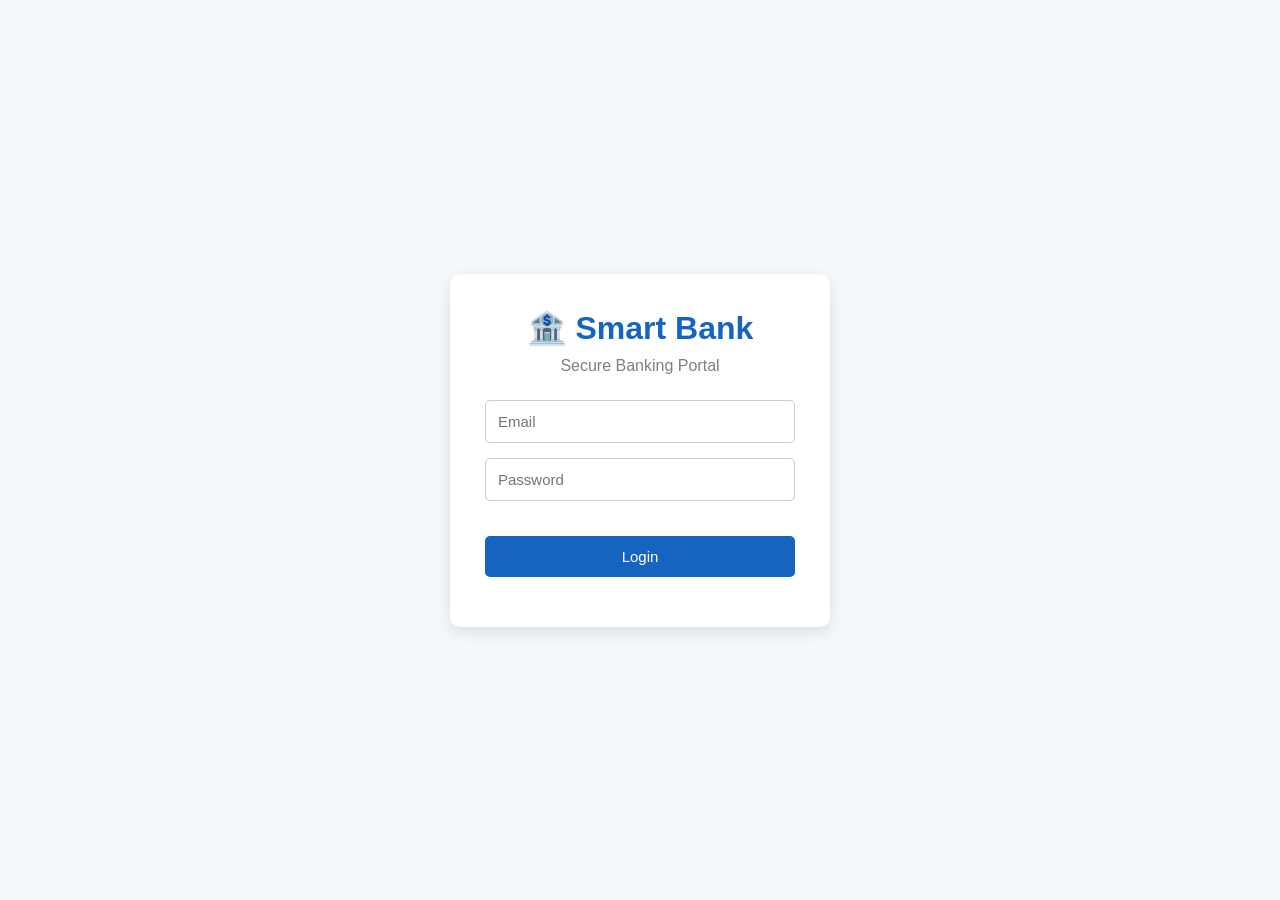
<file: smartback-ui/index.html>
<!DOCTYPE html>
<html lang="en">

<head>

    <meta charset="UTF-8">
    <meta name="viewport" content="width=device-width, initial-scale=1.0">

    <title>Smart Bank - Login</title>

    <link rel="stylesheet" href="css/style.css">

</head>

<body>

<div class="login-container">

    <div class="login-card">

        <h1>🏦 Smart Bank</h1>

        <p class="subtitle">
            Secure Banking Portal
        </p>

        <input
                type="email"
                id="email"
                placeholder="Email">

        <input
                type="password"
                id="password"
                placeholder="Password">

        <button onclick="login()">
            Login
        </button>

        <p class="error" id="error"></p>

    </div>

</div>

<script src="js/api.js"></script>
<script src="js/auth.js"></script>

</body>

</html>
</file>
<file: smartback-ui/css/style.css>
* {
    margin: 0;
    padding: 0;
    box-sizing: border-box;
    font-family: "Segoe UI", Arial, sans-serif;
}

body {
    background: #f4f7fb;
    color: #333;
}

/* ---------------- Login ---------------- */

.login-container {
    height: 100vh;
    display: flex;
    justify-content: center;
    align-items: center;
}

.login-card {
    width: 380px;
    background: white;
    padding: 35px;
    border-radius: 10px;
    box-shadow: 0 5px 15px rgba(0,0,0,0.1);
}

.login-card h1 {
    color: #1565c0;
    text-align: center;
    margin-bottom: 10px;
}

.subtitle {
    text-align: center;
    color: gray;
    margin-bottom: 25px;
}

.login-card input {
    width: 100%;
    padding: 12px;
    margin-bottom: 15px;
    border: 1px solid #cccccc;
    border-radius: 5px;
    font-size: 15px;
}

.login-card button {
    width: 100%;
}

/* ---------------- Header ---------------- */

.navbar {
    background: #1565c0;
    color: white;
    padding: 18px 40px;
    display: flex;
    justify-content: space-between;
    align-items: center;
}

.navbar h2 {
    font-weight: 500;
}

.navbar button {
    width: auto;
    background: white;
    color: #1565c0;
    padding: 10px 18px;
}

.navbar button:hover {
    background: #eeeeee;
}

/* ---------------- Layout ---------------- */

.container {
    width: 90%;
    max-width: 1200px;
    margin: 30px auto;
}

.card {
    background: white;
    border-radius: 8px;
    padding: 25px;
    margin-bottom: 25px;
    box-shadow: 0 2px 8px rgba(0,0,0,0.08);
}

/* ---------------- Dashboard ---------------- */

.balance-card {
    background: #1565c0;
    color: white;
    border-radius: 10px;
    padding: 30px;
    margin-bottom: 25px;
}

.balance-card h3 {
    font-weight: normal;
    margin-bottom: 8px;
}

.balance {
    font-size: 36px;
    font-weight: bold;
}

.menu {
    display: flex;
    gap: 15px;
    flex-wrap: wrap;
    margin-bottom: 25px;
}

.menu button {
    flex: 1;
    min-width: 170px;
}

/* ---------------- Form ---------------- */

label {
    display: block;
    margin-top: 15px;
    margin-bottom: 8px;
    font-weight: 600;
}

input,
select {
    width: 100%;
    padding: 12px;
    border: 1px solid #cccccc;
    border-radius: 5px;
    font-size: 15px;
}

button {
    width: 100%;
    margin-top: 20px;
    padding: 12px;
    border: none;
    border-radius: 5px;
    background: #1565c0;
    color: white;
    cursor: pointer;
    font-size: 15px;
}

button:hover {
    background: #0d47a1;
}

.back-btn {
    background: #757575;
}

.back-btn:hover {
    background: #616161;
}

/* ---------------- Table ---------------- */

table {
    width: 100%;
    border-collapse: collapse;
    margin-top: 20px;
}

table th {
    background: #1565c0;
    color: white;
    padding: 12px;
}

table td {
    border: 1px solid #dddddd;
    padding: 12px;
}

table tr:nth-child(even) {
    background: #fafafa;
}

/* ---------------- Messages ---------------- */

.success {
    color: green;
    margin-top: 15px;
}

.error {
    color: red;
    margin-top: 15px;
}

.info {
    color: #1565c0;
}

/* ---------------- Footer ---------------- */

.footer {
    text-align: center;
    color: gray;
    margin: 30px 0;
}

/* ---------------- Responsive ---------------- */

@media (max-width: 768px) {

    .container {
        width: 95%;
    }

    .menu {
        flex-direction: column;
    }

    .navbar {
        flex-direction: column;
        gap: 10px;
        text-align: center;
    }

    .login-card {
        width: 95%;
    }

    table {
        font-size: 13px;
    }
}
</file>
